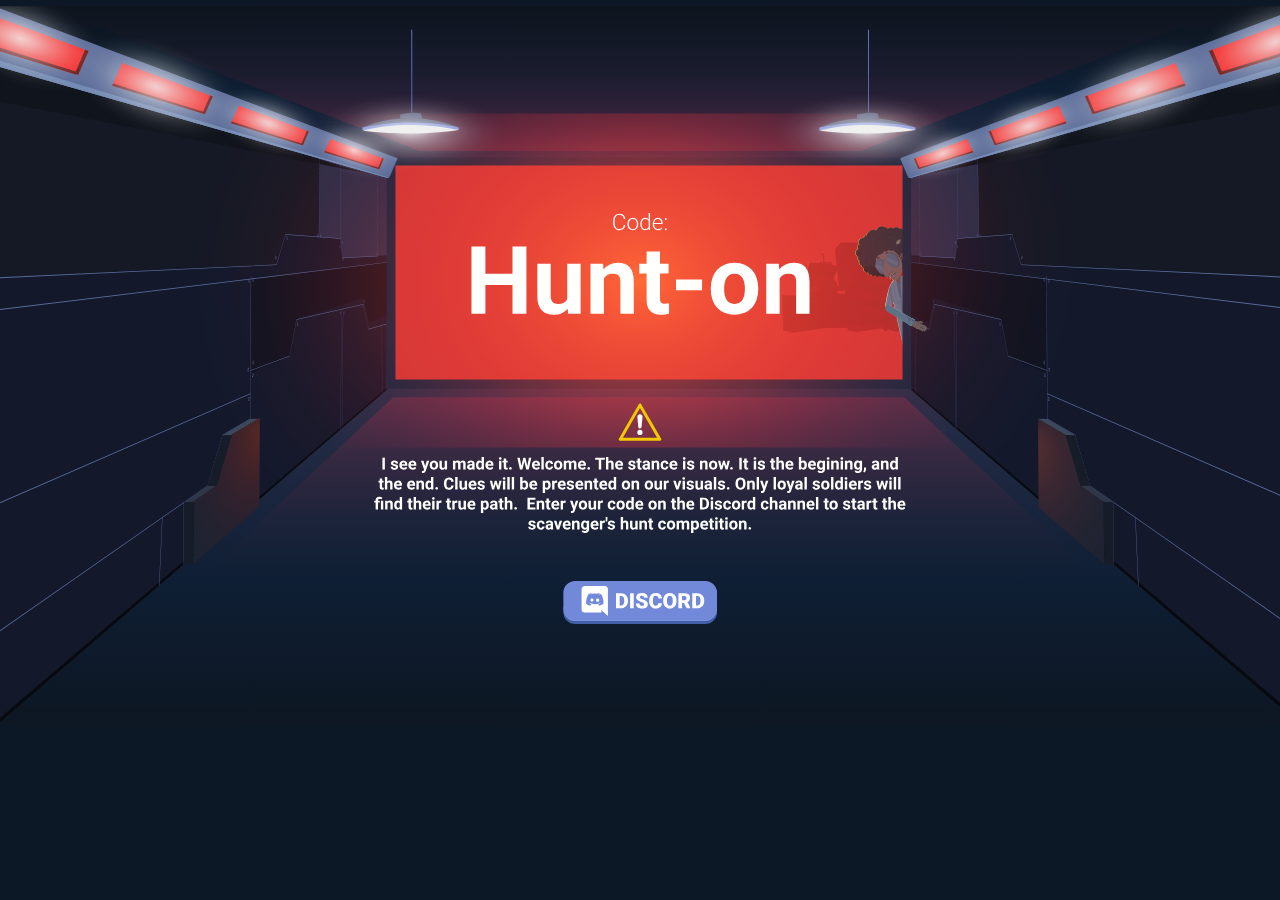
<file: scavengerhunt/index.html>
<!DOCTYPE html>
<html lang="en">
<head>
    <meta charset="UTF-8">
    <title>Scavengerhunt</title>

    <meta name="viewport" content="width=device-width, initial-scale=1.0">
    <link rel="stylesheet" href="./styles.css" type="text/css">
</head>
<body>
<img src="assets/desktop_background.svg" class="desktop_background">
<img src="assets/mobile_background.svg" class="mobile_background">
<a href="https://discord.gg/Project-Eli" class="discord_button">
    <img src="assets/button.svg" >
</a>
</body>
</html>
</file>
<file: scavengerhunt/styles.css>
* {
    margin: 0;
    padding: 0;
}

body {
    position: relative;
    width: 100%;
    background-color: #0D1826;
}

img {
    display: block;
}

.desktop_background {
    width: 100%;
}

.mobile_background {
    display: none;
}

.discord_button {
    width: 12vw;
    position: absolute;
    left: 50%;
    bottom: 8vw;
    transform: translate(-50%);
}

@media screen and (max-width: 600px) {
    .desktop_background {
        display: none;
    }

    .mobile_background {
        display: block;
    }

    .discord_button {
        width: 40vw;
        top: 150vw;
    }
}
</file>
